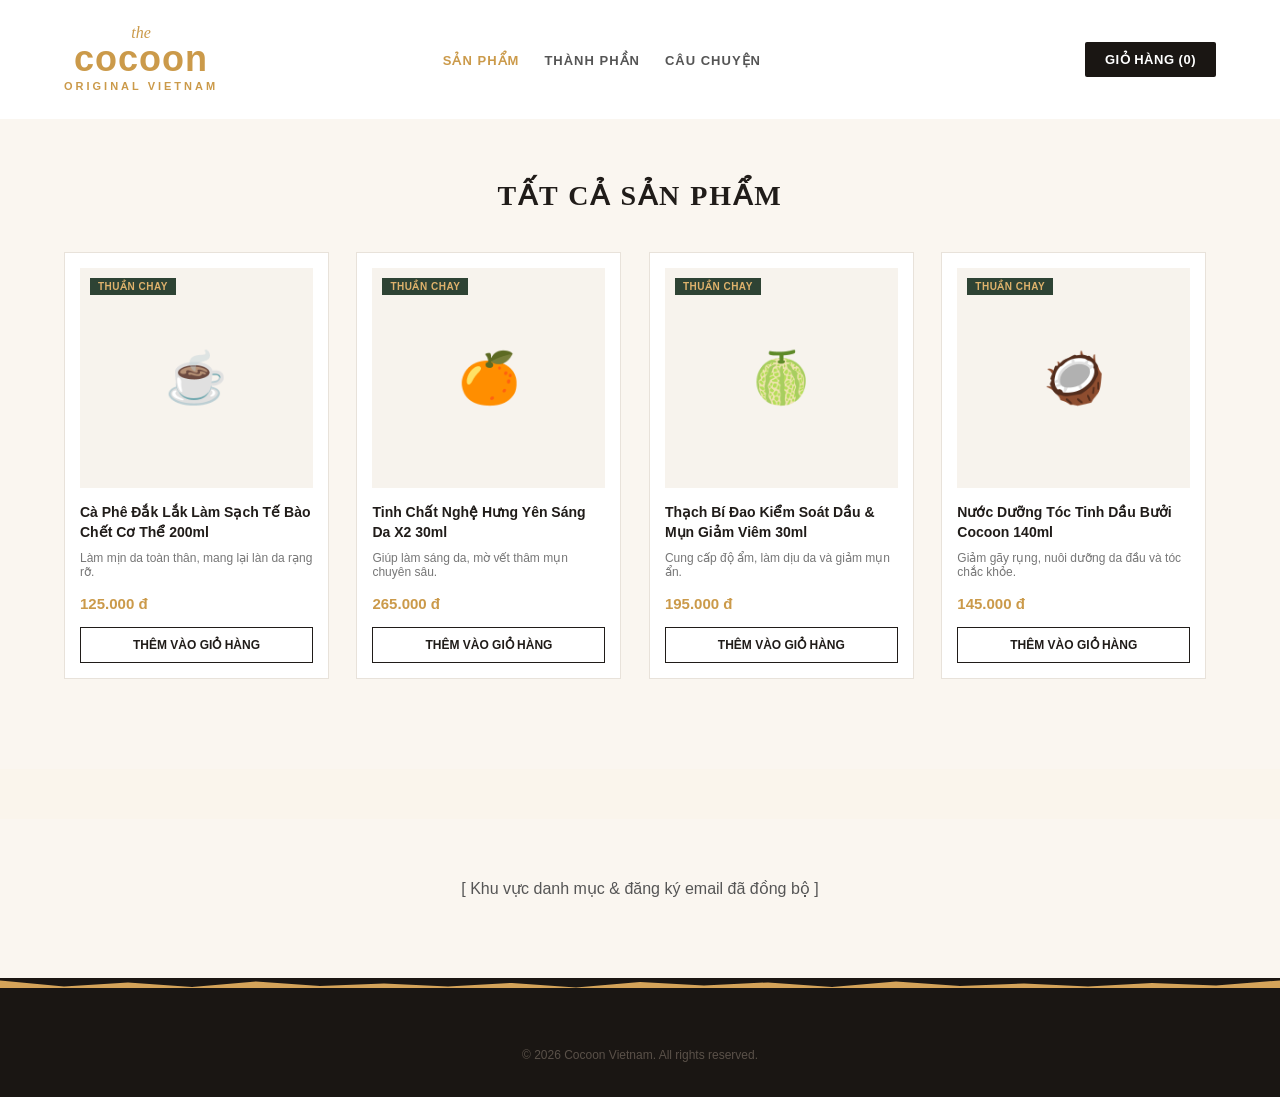
<file: sanpham.html>
<!DOCTYPE html>
<html lang="vi">
<head>
    <meta charset="UTF-8">
    <meta name="viewport" content="width=device-width, initial-scale=1.0">
    <title>Sản Phẩm - The Cocoon Vietnam</title>
    <link rel="stylesheet" href="style.css">
</head>
<body>

    <header style="background-color: #ffffff; box-shadow: 0 2px 10px rgba(0,0,0,0.05); width: 100%; text-align: center; padding: 15px 0;">
        <div class="footer-container" style="display: flex; justify-content: space-between; align-items: center;">
            <div class="header-logo">
                <a href="index.html"> <span class="logo-the">the</span>
                    <span class="logo-cocoon">cocoon</span>
                    <span class="logo-origin">ORIGINAL VIETNAM</span>
                </a>
            </div>
            <nav class="nav-menu" style="display: inline-block;">
                <ul style="list-style: none; display: flex; gap: 25px;">
                    <li><a href="sanpham.html" style="font-weight: bold; color: #cb9a4a; text-decoration: none; font-size: 13px; letter-spacing: 1px;">SẢN PHẨM</a></li>
                    <li><a href="#" style="font-weight: bold; color: #555; text-decoration: none; font-size: 13px; letter-spacing: 1px;">THÀNH PHẦN</a></li>
                    <li><a href="#" style="font-weight: bold; color: #555; text-decoration: none; font-size: 13px; letter-spacing: 1px;">CÂU CHUYỆN</a></li>
                </ul>
            </nav>
            <div class="header-right">
                <a href="#" class="btn-cart-classic">GIỎ HÀNG (0)</a>
            </div>
        </div>
    </header>

    <main class="product-page-content">
        <div class="footer-container">
            
            <h2 class="page-title">TẤT CẢ SẢN PHẨM</h2>
            
            <div class="cocoon-product-grid">
                
                <div class="cocoon-product-card">
                    <div class="p-img-box">
                        <span class="p-tag-vegan">Thuần chay</span>
                        <div class="p-placeholder-img">☕</div>
                    </div>
                    <h3 class="p-title">Cà Phê Đắk Lắk Làm Sạch Tế Bào Chết Cơ Thể 200ml</h3>
                    <p class="p-desc">Làm mịn da toàn thân, mang lại làn da rạng rỡ.</p>
                    <p class="p-price">125.000 đ</p>
                    <button class="btn-add-to-cart">Thêm vào giỏ hàng</button>
                </div>

                <div class="cocoon-product-card">
                    <div class="p-img-box">
                        <span class="p-tag-vegan">Thuần chay</span>
                        <div class="p-placeholder-img">🍊</div>
                    </div>
                    <h3 class="p-title">Tinh Chất Nghệ Hưng Yên Sáng Da X2 30ml</h3>
                    <p class="p-desc">Giúp làm sáng da, mờ vết thâm mụn chuyên sâu.</p>
                    <p class="p-price">265.000 đ</p>
                    <button class="btn-add-to-cart">Thêm vào giỏ hàng</button>
                </div>

                <div class="cocoon-product-card">
                    <div class="p-img-box">
                        <span class="p-tag-vegan">Thuần chay</span>
                        <div class="p-placeholder-img">🍈</div>
                    </div>
                    <h3 class="p-title">Thạch Bí Đao Kiểm Soát Dầu & Mụn Giảm Viêm 30ml</h3>
                    <p class="p-desc">Cung cấp độ ẩm, làm dịu da và giảm mụn ẩn.</p>
                    <p class="p-price">195.000 đ</p>
                    <button class="btn-add-to-cart">Thêm vào giỏ hàng</button>
                </div>

                <div class="cocoon-product-card">
                    <div class="p-img-box">
                        <span class="p-tag-vegan">Thuần chay</span>
                        <div class="p-placeholder-img">🥥</div>
                    </div>
                    <h3 class="p-title">Nước Dưỡng Tóc Tinh Dầu Bưởi Cocoon 140ml</h3>
                    <p class="p-desc">Giảm gãy rụng, nuôi dưỡng da đầu và tóc chắc khỏe.</p>
                    <p class="p-price">145.000 đ</p>
                    <button class="btn-add-to-cart">Thêm vào giỏ hàng</button>
                </div>

            </div>
        </div>
    </main>

    <footer class="cocoon-total-footer">
        <div class="footer-section-top">
            <div class="footer-container">
                <p style="text-align:center; color:#555;">[ Khu vực danh mục & đăng ký email đã đồng bộ ]</p>
            </div>
        </div>
        <div class="footer-section-bottom">
            <div class="footer-wave-border"></div>
            <div class="footer-container text-center" style="text-align: center; color: #5a5149; font-size: 12px; padding-top: 20px;">
                © 2026 Cocoon Vietnam. All rights reserved.
            </div>
        </div>
    </footer>

</body>
</html>
</file>
<file: style.css>
/* Đưa mọi thông số căn lề về 0 để tránh xung đột trình duyệt */
* {
    margin: 0;
    padding: 0;
    box-sizing: border-box;
}

body {
    background-color: #faf5ec; /* Nền xám để làm nổi bật thanh Header màu trắng */
    font-family: Arial, Helvetica, sans-serif; /* Font cơ bản nhất, máy nào cũng có */
}

/* Khung bọc ngoài cùng của Header */
.header-wrapper {
    background-color: #faf5ec;
    width: 100%;
    border-bottom: 1px solid #e0e0e0;
    padding: 20px 0;
    text-align: center; /* Hỗ trợ căn giữa các khối inline-block */
}

/* Khung giới hạn chiều ngang nội dung */
.header-inside {
    width: 90%;
    max-width: 1200px;
    margin: 0 auto;
    text-align: left; /* Đưa text bên trong về lại lề trái */
}

/* Định dạng khối LOGO */
.header-logo {
    display: inline-block;
    vertical-align: middle;
    text-align: center;
    padding: 10px 0;
}

.header-logo a {
    text-decoration: none;
    display: inline-block;
}

.logo-the {
    display: block;
    font-family: 'Times New Roman', Times, serif;
    font-size: 16px;
    color: #cb9a4a;
    font-style: italic;
    line-height: 1;
    margin-bottom: 2px;
}

.logo-cocoon {
    display: block;
    font-family: Arial, Helvetica, sans-serif;
    font-size: 36px;
    font-weight: bold;
    color: #cb9a4a;
    letter-spacing: 1px;
    line-height: 0.9;
    text-transform: lowercase;
}

.logo-origin {
    display: block;
    font-family: 'Arial Narrow', Arial, sans-serif;
    font-size: 11px;
    color: #cb9a4a;
    letter-spacing: 3px;
    font-weight: bold;
    margin-top: 5px;
    text-transform: uppercase;
}

/* Định dạng khối MENU CHÍNH */
.header-menu {
    display: inline-block;
    width: 58%;
    text-align: center;
    vertical-align: middle;
}

.header-menu ul {
    list-style: none;
}

.header-menu ul li {
    display: inline-block;
    margin: 0 15px;
}

.header-menu ul li a {
    font-size: 13px;
    font-weight: bold;
    color: #d29e39;
    text-decoration: none;
    letter-spacing: 1px;
    /* Hiệu ứng mượt khi di chuột */
    transition: color 0.2s ease; 
}

.header-menu ul li a:hover {
    color: #e9be7a; /* Đổi sang màu đen tuyền khi di chuột */
}

/* Định dạng khối CHỨC NĂNG BÊN PHẢI */
.header-right {
    display: inline-block;
    width: 20%;
    text-align: right;
    vertical-align: middle;
}

.header-right .btn-cart-classic {
    display: inline-block;
    font-family: Arial, sans-serif;
    font-size: 13px;
    font-weight: bold;
    color: #ffffff;         /* Chữ màu trắng chuẩn */
    background-color: #1a1613; /* Màu đen nâu mộc mạc */
    text-decoration: none;  /* Bỏ hoàn toàn gạch chân */
    padding: 10px 20px;     /* Khoảng cách đệm tạo hình hộp chữ nhật */
    border-radius: 2px;     /* Góc vuông hơi bo nhẹ cực kỳ tối giản */
    letter-spacing: 0.5px;  /* Giãn chữ nhẹ cho sang trọng */
    transition: background 0.2s ease;
}

.header-right .btn-cart:hover {
    background-color: #444444;
}

/* --- ĐỊNH DẠNG CHUNG CỦA TOÀN BỘ FOOTER --- */
.cocoon-total-footer {
    width: 100%;
    margin-top: 50px;
    font-family: Arial, Helvetica, sans-serif;
}

.footer-container {
    width: 90%;
    max-width: 1200px;
    margin: 0 auto;
}

.relative-box {
    position: relative;
}

/* ========================================== */
/* STYLING PHẦN 1: NỀN KEM NHẠT (IMAGE_D6DC60.PNG) */
.footer-section-top {
    background-color: #faf6f0; /* Màu nền kem của ảnh trên */
    padding: 60px 0 80px 0;
    color: #201c19;
}

/* Cột bên trái: Khối đăng ký email */
.subscribe-block {
    display: inline-block;
    width: 40%;
    vertical-align: top;
    text-align: left;
}

.subscribe-block h2 {
    font-family: 'Times New Roman', Times, serif; 
    font-size: 32px;
    font-weight: normal;
    line-height: 1.2;
    margin-bottom: 30px;
    color: #201c19;
}

.email-input-box {
    position: relative;
    width: 85%;
    border-bottom: 1px solid #d4a359;
    padding-bottom: 8px;
    margin-bottom: 15px;
}

.email-input-box input {
    background: transparent;
    border: none;
    outline: none;
    width: 90%;
    font-size: 15px;
    color: #201c19;
}

.email-input-box input::placeholder {
    color: #c4b5a3;
}

/* SỬA CHÚT XỈU TẠI ĐÂY: Reset các thuộc tính của button để nút bấm mượt mà */
.arrow-submit {
    position: absolute;
    right: 5px;
    top: 50%;                 /* Căn giữa nút theo chiều dọc */
    transform: translateY(-50%); /* Giúp mũi tên nằm chuẩn vị trí */
    background: transparent;  /* Xóa nền xám mặc định của button */
    border: none;            /* Xóa viền mặc định của button */
    padding: 0;
    outline: none;
    color: #d4a359;
    font-size: 18px;
    cursor: pointer;
}

.subscribe-note {
    font-size: 12px;
    color: #bfae9f;
    line-height: 1.5;
    font-style: italic;
    width: 85%;
}

/* ========================================== */
/* CSS THÊM MỚI ĐỂ HIỂN THỊ POPUP THÀNH CÔNG */

.custom-modal-overlay {
    display: none; /* Mặc định ẩn */
    position: fixed;
    top: 0;
    left: 0;
    width: 100%;
    height: 100%;
    background-color: rgba(0, 0, 0, 0.4);
    z-index: 9999;
    align-items: center;
    justify-content: center;
}

.custom-modal-content {
    background-color: #FAF6F0; /* Màu nền kem nhạt như mẫu */
    width: 90%;
    max-width: 600px;
    padding: 80px 40px;
    position: relative;
    box-shadow: 0 15px 45px rgba(0,0,0,0.1);
    text-align: center;
    box-sizing: border-box;
}

.custom-close-btn {
    position: absolute;
    top: 20px;
    right: 25px;
    background: transparent;
    border: none;
    font-size: 26px;
    color: #655E57;
    cursor: pointer;
    line-height: 1;
}

.custom-success-message {
    font-family: Arial, sans-serif;
    font-size: 22px;
    font-weight: bold;
    color: #B2915A; /* Màu vàng đất đặc trưng của Cocoon */
    margin: 0;
}

/* Class điều khiển bật popup lên màn hình */
.custom-modal-overlay.is-visible {
    display: flex !important;
}

/* ========================================== */
/* DÁN THÊM ĐOẠN CSS POPUP THUẦN NÀY XUỐNG DƯỚI CÙNG */

.custom-modal-overlay {
    display: none; /* Mặc định ẩn popup */
    position: fixed;
    top: 0;
    left: 0;
    width: 100%;
    height: 100%;
    background-color: rgba(0, 0, 0, 0.4);
    z-index: 9999;
    align-items: center;
    justify-content: center;
}

.custom-modal-content {
    background-color: #FAF6F0; /* Màu nền kem nhạt */
    width: 90%;
    max-width: 600px;
    padding: 80px 40px;
    position: relative;
    box-shadow: 0 15px 45px rgba(0,0,0,0.1);
    text-align: center;
    box-sizing: border-box;
}

.custom-close-btn {
    position: absolute;
    top: 20px;
    right: 25px;
    font-size: 26px;
    color: #655E57;
    cursor: pointer;
    line-height: 1;
}

.custom-success-message {
    font-family: Arial, sans-serif;
    font-size: 22px;
    font-weight: bold;
    color: #B2915A; /* Màu vàng đất đặc trưng của Cocoon */
    margin: 0;
}

/* KHÔNG CẦN JS - ĐÂY LÀ PHẦN TỰ ĐỘNG BẬT POPUP KHI CHECKBOX ĐƯỢC TÍCH HOẠT */
#popup-toggle:checked ~ .custom-modal-overlay {
    display: flex;
}

/* Khối các cột danh mục bên phải */
.links-block {
    display: inline-block;
    width: 58%;
    vertical-align: top;
    text-align: left;
}

.link-column {
    display: inline-block;
    width: 38%;
    vertical-align: top;
    margin-bottom: 30px;
}

.link-column .column-half {
    width: 19%; /* Chia đôi cho cột Về Cocoon và Mạng xã hội */
}

.links-block h4 {
    font-size: 14px;
    font-weight: bold;
    margin-bottom: 15px;
    color: #201c19;
}

.links-block ul {
    list-style: none;
}

.links-block ul li {
    margin-bottom: 10px;
}

.links-block ul li a {
    text-decoration: none;
    font-size: 13.5px;
    color: #555555;
    transition: color 0.2s;
}

.links-block ul li a:hover {
    color: #d4a359;
}

.arrow-diagonal {
    font-size: 10px;
    color: #999;
}

/* =================================================== */
/* CẤU HÌNH BANNER ĐỒNG BỘ - GIỮ NGUYÊN BẢN 100% ẢNH GỐC */

/* Khung bọc lớn chia đôi màn hình */
.cocoon-rose-premium-banner {
    display: flex;
    width: 100%;
    background-color: #FAF6F0; /* Màu nền kem nhã nhặn bao quanh */
    box-sizing: border-box;
    align-items: center;        /* Căn giữa cả ảnh và chữ theo chiều dọc */
    justify-content: center;
    padding: 50px 4%;           /* Tạo khoảng cách thở sang trọng với các phần khác */
}

/* KHỐI CHỨA ẢNH BÊN TRÁI: Tự động co giãn theo hình dáng thật của ảnh */
.rose-premium-img-container {
    flex: 1;
    max-width: 50%;
    display: flex;
    justify-content: center;   /* Luôn giữ ảnh nằm căn lề chuẩn */
    align-items: center;
}

/* THẺ ẢNH CHÍNH XÁC: Không cắt, không bóp méo, giữ nguyên góc bo */
.rose-premium-img-container .rose-premium-img {
    width: 100%;
    max-width: 500px;           /* Giới hạn độ lớn vừa tầm mắt nhìn */
    height: auto;               /* Ép chiều cao tự động chạy theo tỷ lệ gốc */
    object-fit: normal;         /* Trả về thuộc tính hiển thị mặc định, không can thiệp cắt xén */
    display: block;
}

/* KHỐI CHỨA CHỮ BÊN PHẢI: Được đưa vào trong, căn lề thẳng hàng gọn gàng */
.rose-premium-text-container {
    flex: 1;
    max-width: 50%;
    display: flex;
    align-items: center;        /* Căn chữ nằm giữa theo chiều dọc so với ảnh */
    justify-content: flex-start;
    padding-left: 6%;           /* Đẩy khối chữ lùi sâu vào trong một khoảng tinh tế */
    box-sizing: border-box;
}

/* Hộp nội dung chữ */
.rose-premium-box {
    width: 100%;
    max-width: 440px;           /* Khống chế chữ không bị bè dòng quá dài */
    text-align: left;
}

/* --- HỆ FONT CHỮ CẢI TIẾN: SANG TRỌNG VÀ TINH TẾ --- */
.rose-p-subtitle {
    font-family: 'Barlow Condensed', sans-serif;
    font-size: 25px;
    font-weight: 400;
    text-transform: uppercase;
    letter-spacing: 3px; /* Giúp giãn cách các chữ rộng ra đúng tinh thần tối giản */
    color: #a3636b;
}

.rose-p-title {
    font-family: 'Playfair Display', 'Times New Roman', serif; /* Font có chân thanh lịch */
    font-size: 50px;
    font-weight: 500;
    color: #a3636b;
    line-height: 1.25;
    margin-bottom: 25px;
}

.rose-p-desc {
    font-family: 'Inter', Arial, sans-serif;
    font-size: 15px;
    color: #a3636b;             /* Nâu đất đậm rất dễ đọc */
    line-height: 1.65;
    margin-bottom: 15px;
}

.rose-p-meta {
    display: block;
    font-family: 'Inter', Arial, sans-serif;
    font-size: 12px;
    color: #1a1613;
    margin-bottom: 35px;
}

/* Nút bấm XEM NGAY đồng bộ */
.btn-rose-p-explore {
    display: inline-flex;
    align-items: center;
    justify-content: space-between;
    width: 180px;
    padding: 14px 20px;
    background-color: #b2915a;  /* Màu vàng đất Cocoon */
    color: #FFFFFF;
    font-family: 'Inter', Arial, sans-serif;
    font-size: 12px;
    font-weight: bold;
    text-decoration: none;
    letter-spacing: 1px;
    transition: all 0.3s ease;
}

.btn-rose-p-explore .arrow {
    font-size: 14px;
    transition: transform 0.2s ease;
}

.btn-rose-p-explore:hover {
    background-color: #1a1613;  /* Chuyển đen sang trọng khi di chuột */
    cursor: pointer;
}

.btn-rose-p-explore:hover .arrow {
    transform: translateX(4px);
}

/* ========================================== */
/* STYLING PHẦN 2: NỀN NÂU ĐEN (IMAGE_D6DBC8.PNG) */
.footer-section-bottom {
    background-color: #1a1613; /* Màu nâu đen vỏ cây */
    position: relative;
    padding: 50px 0 35px 0;
}

/* Viền răng cưa uốn lượn màu vàng đất trên đỉnh phần 2 */
.footer-wave-border {
    position: absolute;
    top: 0;
    left: 0;
    width: 100%;
    height: 10px;
    background-color: #d4a359;
    clip-path: polygon(0% 20%, 5% 80%, 10% 40%, 15% 85%, 20% 30%, 25% 75%, 30% 50%, 35% 80%, 40% 45%, 45% 90%, 50% 35%, 55% 70%, 60% 40%, 65% 85%, 70% 30%, 75% 75%, 80% 50%, 85% 80%, 90% 45%, 95% 70%, 100% 20%, 100% 100%, 0% 100%);
}

.legal-info {
    width: 75%;
    display: inline-block;
    text-align: left;
}

.legal-info h3 {
    font-family: 'Arial Narrow', Arial, sans-serif;
    font-size: 15px;
    color: #dfb26c; /* Chữ tiêu đề màu vàng đất hẹp */
    letter-spacing: 0.5px;
    margin-bottom: 10px;
    font-weight: bold;
}

.legal-info h3.space-top {
    margin-top: 20px;
}

.legal-info p {
    font-family: 'Arial Narrow', Arial, sans-serif;
    font-size: 12.5px;
    color: #bfae9f; /* Màu chữ thông tin */
    margin-bottom: 4px;
    text-transform: uppercase;
    letter-spacing: 0.2px;
}

/* Nhãn Bộ Công Thương mô phỏng */
.bct-wrapper {
    margin-top: 15px;
}

.bct-badge-custom {
    display: inline-block;
    background-color: #0072bc;
    color: white;
    padding: 6px 12px;
    border-radius: 20px;
    font-size: 10px;
    font-weight: bold;
    border: 2px solid #fff;
}

.bct-badge-custom span {
    display: block;
    font-size: 8px;
    font-weight: normal;
}

/* Định vị nút Liên hệ bo tròn lớn bên phải */
.fixed-contact-box {
    width: 24%;
    display: inline-block;
    text-align: right;
    vertical-align: bottom;
    padding-bottom: 25px;
}

.btn-cocoon-contact {
    display: inline-block;
    background-color: #fffaf4; /* Trắng kem */
    color: #a4763d; /* Chữ nâu vàng */
    font-size: 15px;
    font-weight: bold;
    padding: 16px 42px;
    border-radius: 35px;
    text-decoration: none;
    box-shadow: 0 4px 10px rgba(0,0,0,0.15);
    transition: transform 0.2s;
}

.btn-cocoon-contact:hover {
    transform: scale(1.05);
}

/* Bản quyền */
.legal-copyright {
    margin-top: 25px;
    border-top: 1px solid #2b2520;
    padding-top: 15px;
    text-align: left;
}

.legal-copyright p {
    font-size: 12px;
    color: #5a5149;
}

/* ========================================== */
/* CSS CHO TRANG DANH SÁCH SẢN PHẨM (SANPHAM.HTML) */

.product-page-content {
    background-color: #faf6f0; /* Nền kem đồng bộ phong cách Cocoon */
    padding: 60px 0;
    min-height: 60vh;
}

.page-title {
    font-family: 'Times New Roman', Times, serif;
    font-size: 28px;
    color: #201c19;
    text-align: center;
    margin-bottom: 40px;
    letter-spacing: 2px;
}

/* Lưới chứa sản phẩm chia làm 4 cột đều nhau */
.cocoon-product-grid {
    text-align: left;
}

.cocoon-product-card {
    display: inline-block;
    width: 23%; /* Chiếm gần 1/4 chiều ngang */
    margin-right: 2%;
    background-color: #ffffff;
    border: 1px solid #e8e2da;
    padding: 15px;
    vertical-align: top;
    box-sizing: border-box;
    margin-bottom: 30px;
    transition: box-shadow 0.3s ease;
}

/* Bỏ căn lề phải cho sản phẩm cuối hàng */
.cocoon-product-card:nth-child(4n) {
    margin-right: 0;
}

.cocoon-product-card:hover {
    box-shadow: 0 5px 15px rgba(32, 28, 25, 0.08);
}

/* Khung ảnh sản phẩm */
.p-img-box {
    position: relative;
    background-color: #f7f3ed;
    height: 220px;
    display: flex;
    align-items: center;
    justify-content: center;
    margin-bottom: 15px;
}

/* Nhãn Thuần chay nhỏ ở góc ảnh */
.p-tag-vegan {
    position: absolute;
    top: 10px;
    left: 10px;
    background-color: #2e4334;
    color: #dfb26c;
    font-size: 10px;
    padding: 3px 8px;
    text-transform: uppercase;
    font-weight: bold;
    letter-spacing: 0.5px;
}

/* Icon giả lập thay cho hình ảnh thật */
.p-placeholder-img {
    font-size: 50px;
}

/* Tiêu đề sản phẩm */
.p-title {
    font-size: 14px;
    font-weight: bold;
    color: #201c19;
    line-height: 1.4;
    height: 40px; /* Giới hạn chiều cao để các thẻ đều nhau */
    overflow: hidden;
    margin-bottom: 8px;
}

/* Mô tả ngắn */
.p-desc {
    font-size: 12px;
    color: #777777;
    margin-bottom: 12px;
    height: 32px;
    overflow: hidden;
}

/* Giá tiền màu vàng nghệ */
.p-price {
    font-size: 15px;
    font-weight: bold;
    color: #cb9a4a;
    margin-bottom: 15px;
}

/* Nút thêm vào giỏ hàng */
.btn-add-to-cart {
    width: 100%;
    background-color: transparent;
    border: 1px solid #201c19;
    color: #201c19;
    padding: 10px 0;
    font-size: 12px;
    font-weight: bold;
    text-transform: uppercase;
    cursor: pointer;
    transition: all 0.2s ease;
}

.btn-add-to-cart:hover {
    background-color: #201c19;
    color: #ffffff;
}
</file>
